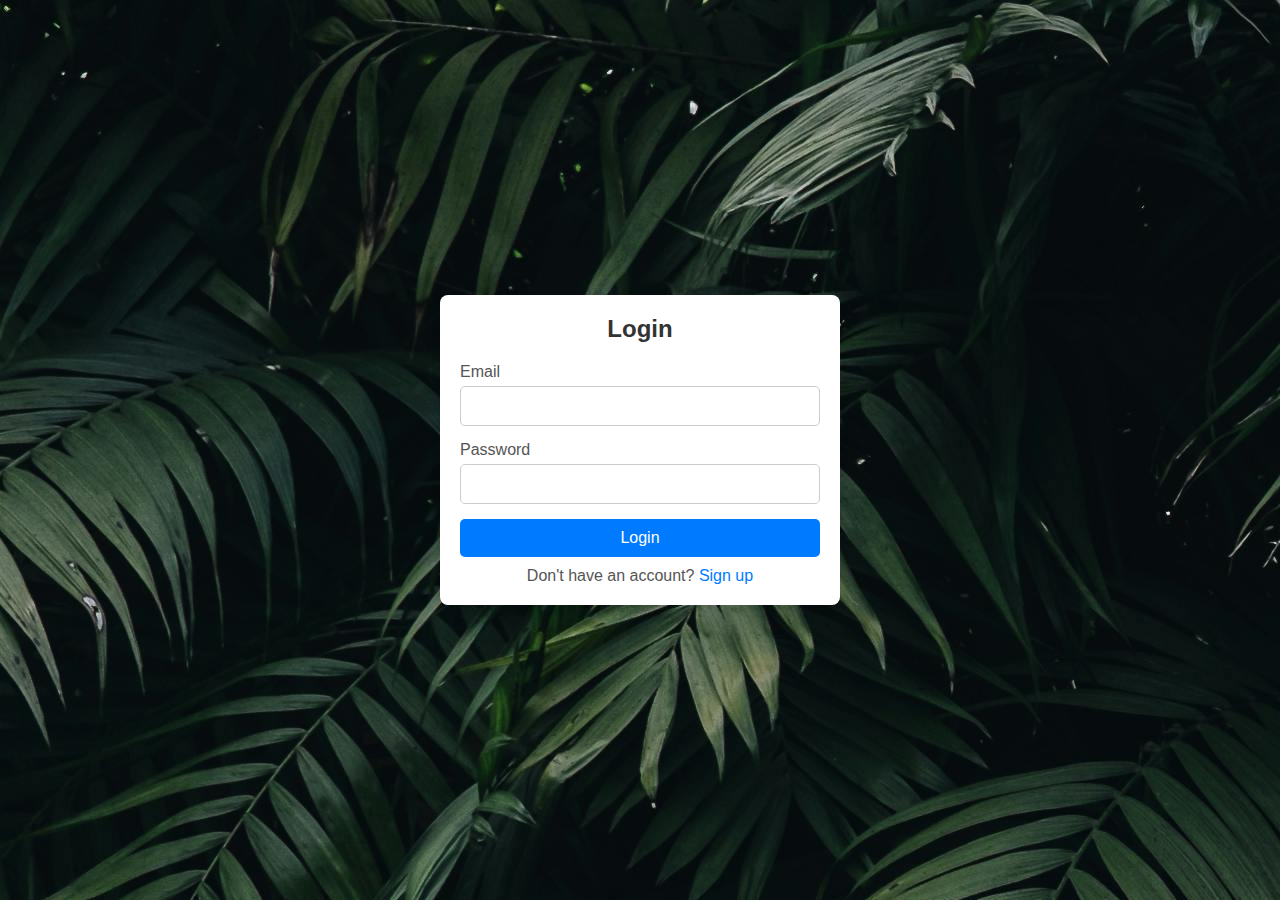
<file: login.html>
<!DOCTYPE html>
<html lang="en">
<head>
    <meta charset="UTF-8">
    <meta name="viewport" content="width=device-width, initial-scale=1.0">
    <title>Login Page</title>
    <link rel="stylesheet" href="login_pg.css">
</head>
<body>
    <div class="container">
        <div class="login-form">
            <h2>Login</h2>
            <form onsubmit="return check(this);">
                <div class="input-group">
                    <label for="email">Email</label>
                    <input type="email" id="email" name="uname" required>
                </div>
                <div class="input-group">
                    <label for="password">Password</label>
                    <input type="password" id="password" name="pswd" required>
                </div>
                <button type="submit">Login</button>
                <p class="signup-link">Don't have an account? <a href="/signup">Sign up</a></p>
            </form>
        </div>
    </div>
    <script language="javascript">
        function check(form) {
            if (form.uname.value == "harish@gmail.com" && form.pswd.value == "12345") {
                window.open('index.html', "_self");
                return false; // Prevent form submission
            } else {
                alert("Error Password or Username");
                return false; // Prevent form submission
            }
        }
    </script>
</body>
</html>
</file>
<file: login_pg.css>
* {
    box-sizing: border-box;
    margin: 0;
    padding: 0;
    font-family: Arial, sans-serif;
}

body {
    display: flex;
    justify-content: center;
    align-items: center;
    height: 100vh;
    background-image: url('./images/plant_home.jpg');
}

.container {
    width: 100%;
    max-width: 400px;
    padding: 20px;
    background-color: #fff;
    box-shadow: 0 4px 8px rgba(0, 0, 0, 0.1);
    border-radius: 8px;
}

.login-form {
    width: 100%;
}

.login-form h2 {
    text-align: center;
    margin-bottom: 20px;
    color: #333;
}

.input-group {
    margin-bottom: 15px;
}

.input-group label {
    display: block;
    margin-bottom: 5px;
    color: #555;
}

.input-group input {
    width: 100%;
    padding: 10px;
    border: 1px solid #ccc;
    border-radius: 5px;
    font-size: 16px;
}

button {
    width: 100%;
    padding: 10px;
    background-color: #007BFF;
    color: #fff;
    border: none;
    border-radius: 5px;
    font-size: 16px;
    cursor: pointer;
    transition: background-color 0.3s ease;
}

button:hover {
    background-color: #0056b3;
}

.signup-link {
    text-align: center;
    margin-top: 10px;
    color: #555;
}

.signup-link a {
    color: #007BFF;
    text-decoration: none;
    transition: color 0.3s ease;
}

.signup-link a:hover {
    color: #0056b3;
}
</file>
